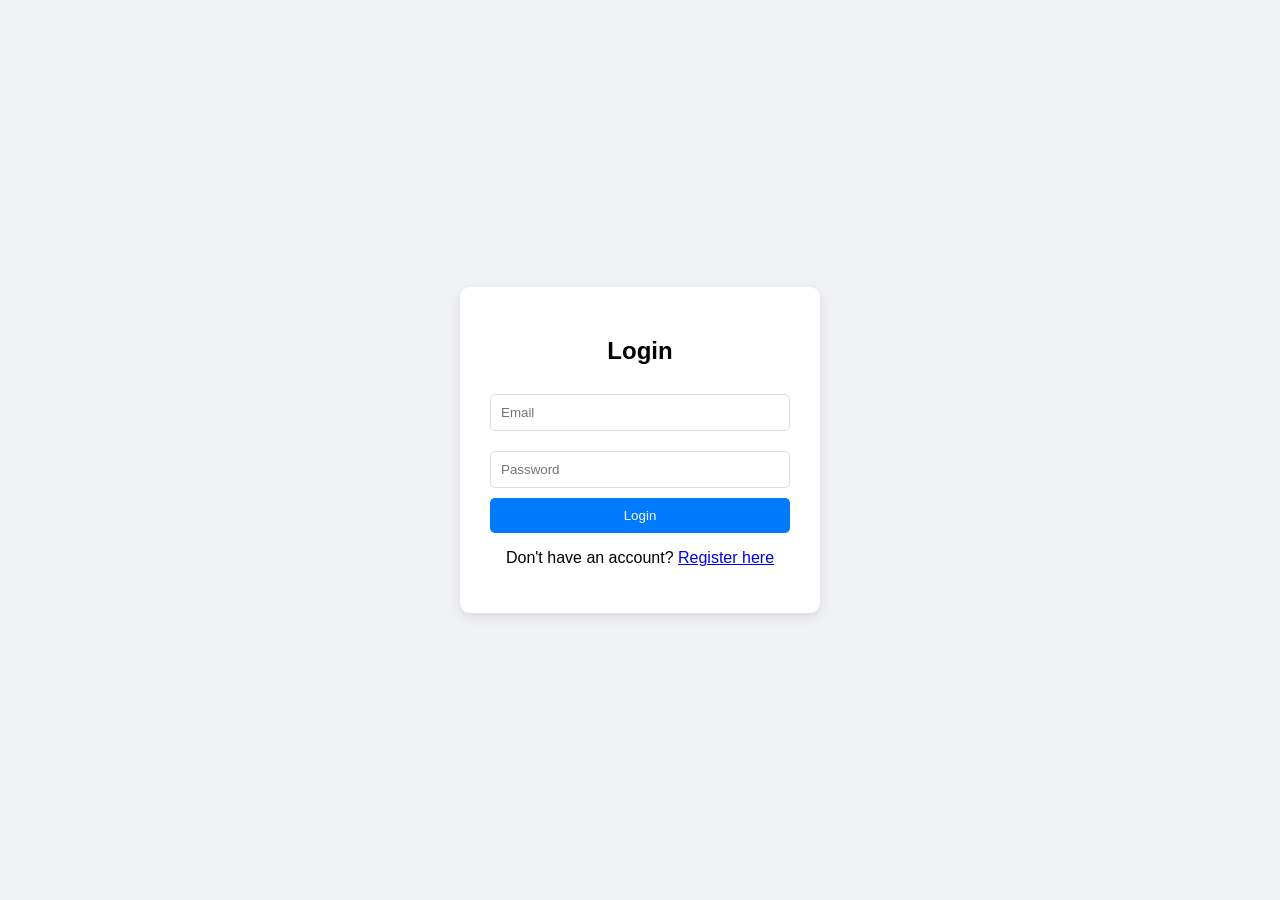
<file: Portfolio/Logport/index.html>
<!DOCTYPE html>
<html lang="en">
<head>
    <meta charset="UTF-8">
    <title>Login</title>
    <link rel="stylesheet" href="style.css">
</head>
<body>
    <div class="form-container">
        <h2>Login</h2>

        <form action="Myportfolio.html" method="get">
            <input type="email" placeholder="Email" required>
            <input type="password" placeholder="Password" required>
            <button type="submit">Login</button>

            <p>Don't have an account?
                <a href="reg.html">Register here</a>
            </p>
        </form>
    </div>
</body>
</html>
</file>
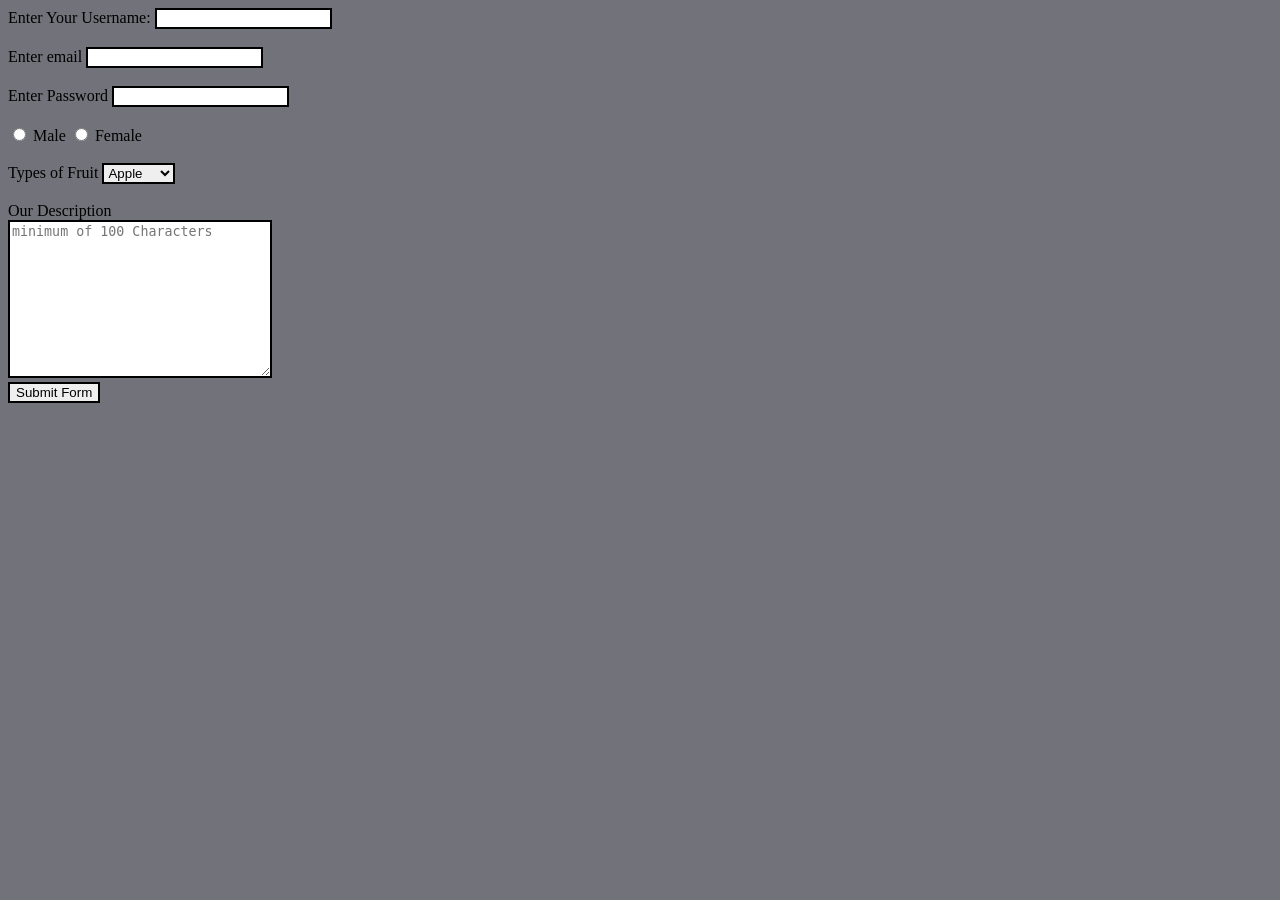
<file: HTML TRIAL/Tables.html>
<!DOCTYPE html>
<html lang="en">
<head>
    <link rel="stylesheet" href="Tablestyle.css">
    <meta charset="UTF-8">
    <meta name="viewport" content="width=device-width, initial-scale=1.0">
    <title>Document</title>
</head>
<body>
    
    <label for="username"> Enter Your Username:</label>
    <input type="" name=""username id="username">
    
    
<br><br>

    <label for="email">Enter email</label>
    <input type="email" name="email" id="email">
    
<br><br>
    <label for="password">Enter Password</label>
    <input type="password" name="password" id="password">
<br><br>

<input type="radio" name="gender" value="Male" id="Male">
<label for="Male">Male</label>
<input type="radio" name="gender" value="female" id="female">
<label for="Female">Female</label>

<br><br>

    <label for="fruit">Types of Fruit</label>
  <select name="fruit" id="fruit">
    <option value="Apple">Apple</option>
    <option value="Banana">Banana</option>
    <option value="Orange">Orrange</option>
  </select>
<br><br>
  <label for="desc">Our Description</label>
<br>
<textarea name="desc" id="desc" cols="30" rows="10"
placeholder="minimum of 100 Characters"></textarea>
<br>
<input type="submit" value="Submit Form">


</body>
</html>
</file>
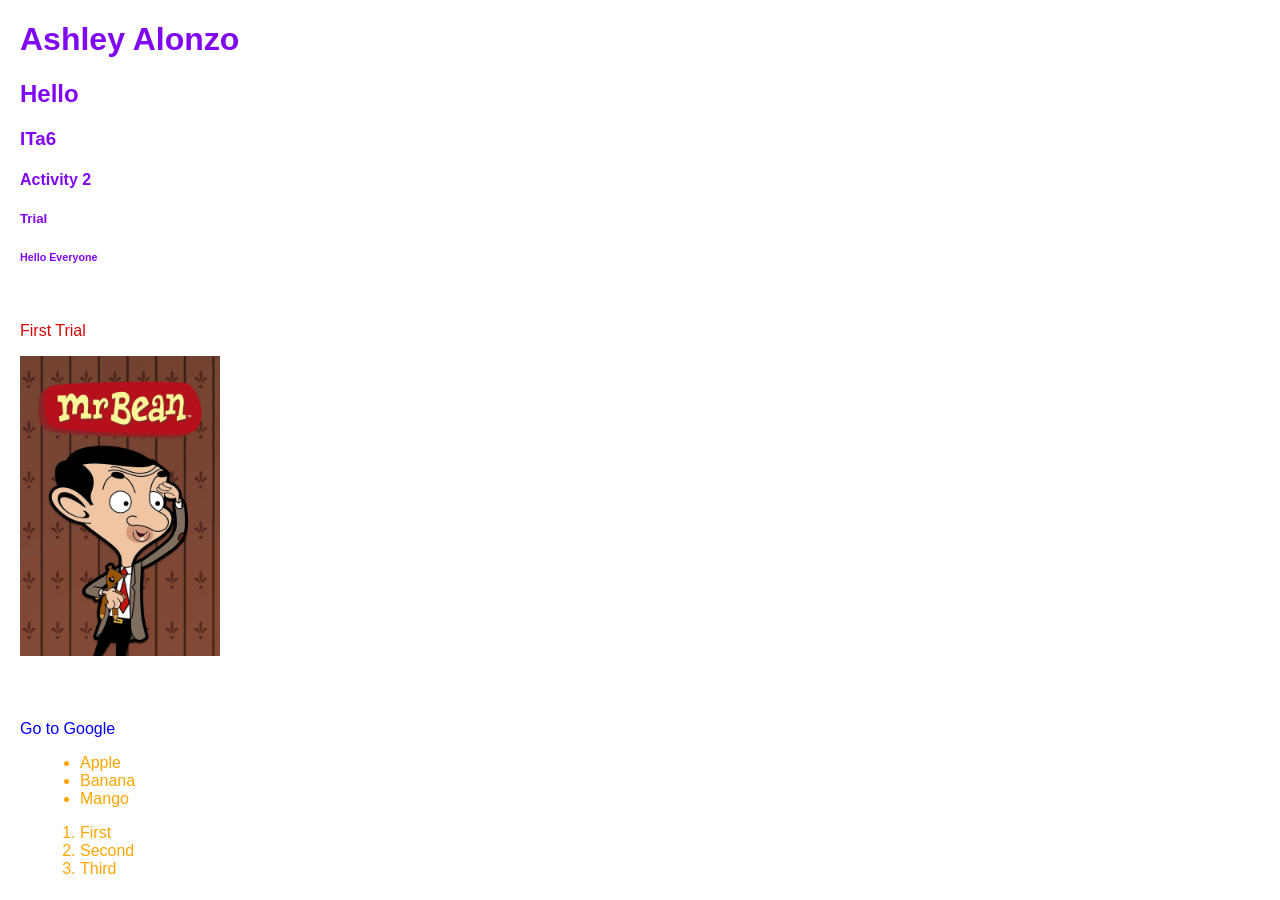
<file: HTML TRIAL/Try.html>
<!DOCTYPE html>
<html lang="en">
<head>
    <link rel="stylesheet" href="Task3.css">
    <meta charset="UTF-8">
    <meta name="viewport" content="width=device-width, initial-scale=1.0">
    <title>Ashley Alonzo</title>
</head>
<body>
    
<h1>Ashley Alonzo</h1>

<h2>Hello</h2>
<h3>ITa6</h3>
<h4>Activity 2</h4>
<h5>Trial</h5>
<h6>Hello Everyone</h6>
<br>
<p>First Trial</p>

<img src="BeanAnimated.webp" alt="Sample Image" width="200">
<br>
<br>
<br>
<a href="https://www.google.com">Go to Google</a>

<ul>
    <li>Apple</li>
    <li>Banana</li>
    <li>Mango</li>
</ul>
<ol>
    <li>First</li>
    <li>Second</li>
    <li>Third</li>
</ol>


</body>
</html>
</file>
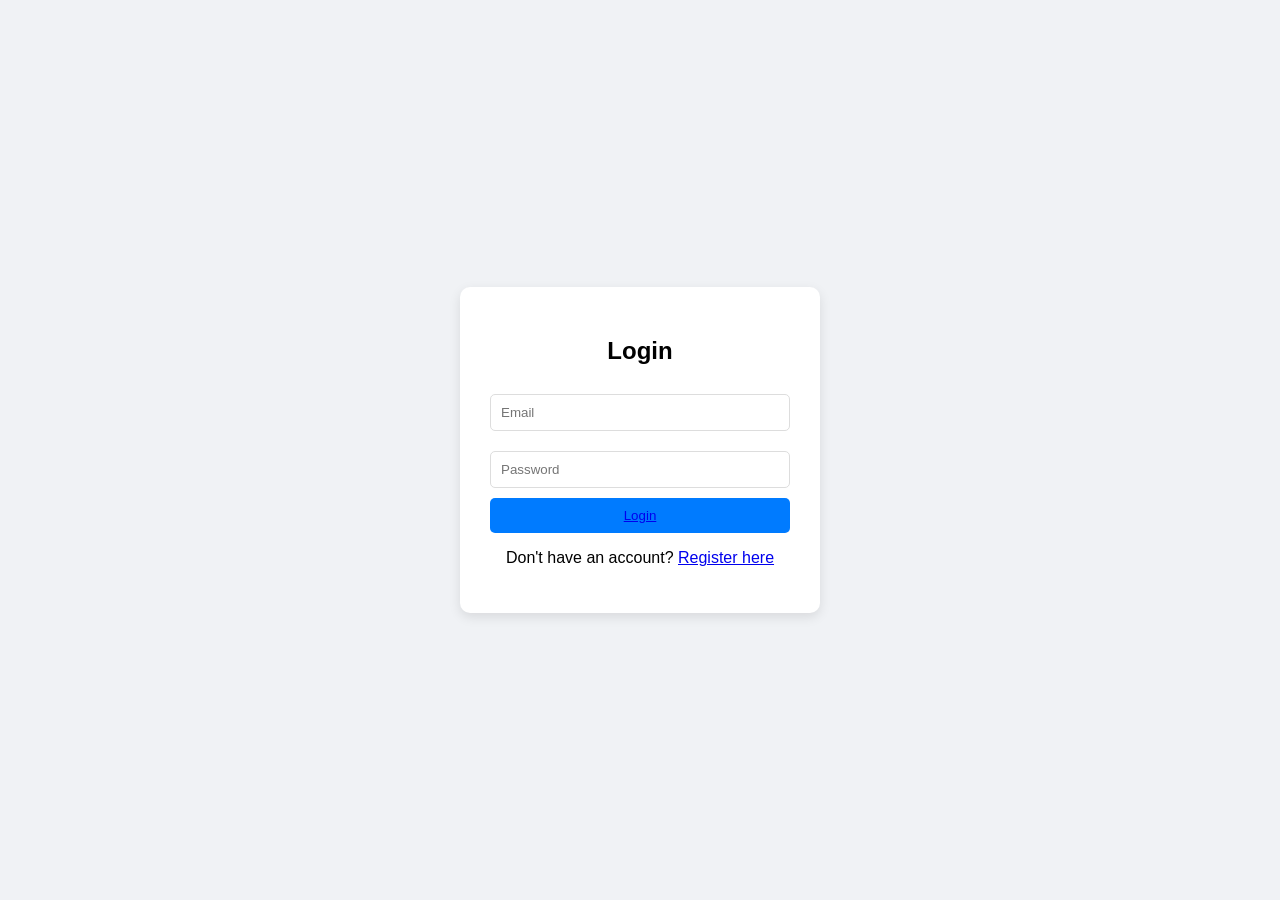
<file: Login/log.html>
<!DOCTYPE html>
<html lang="en">
<head>
    <meta charset="UTF-8">
    <title>Login</title>
    <link rel="stylesheet" href="style.css">
</head>
<body>
    <div class="form-container">
        <h2>Login</h2>
     
        <form>
            <input type="email" placeholder="Email" >
            <input type="password" placeholder="Password" >
            <button type="submit"><a href="myportfolio.html">Login</a></button>
            <p>Don't have an account? <a href="reg.html">Register here</a></p>
        </form>
    </div>
</body>
</html>
</file>
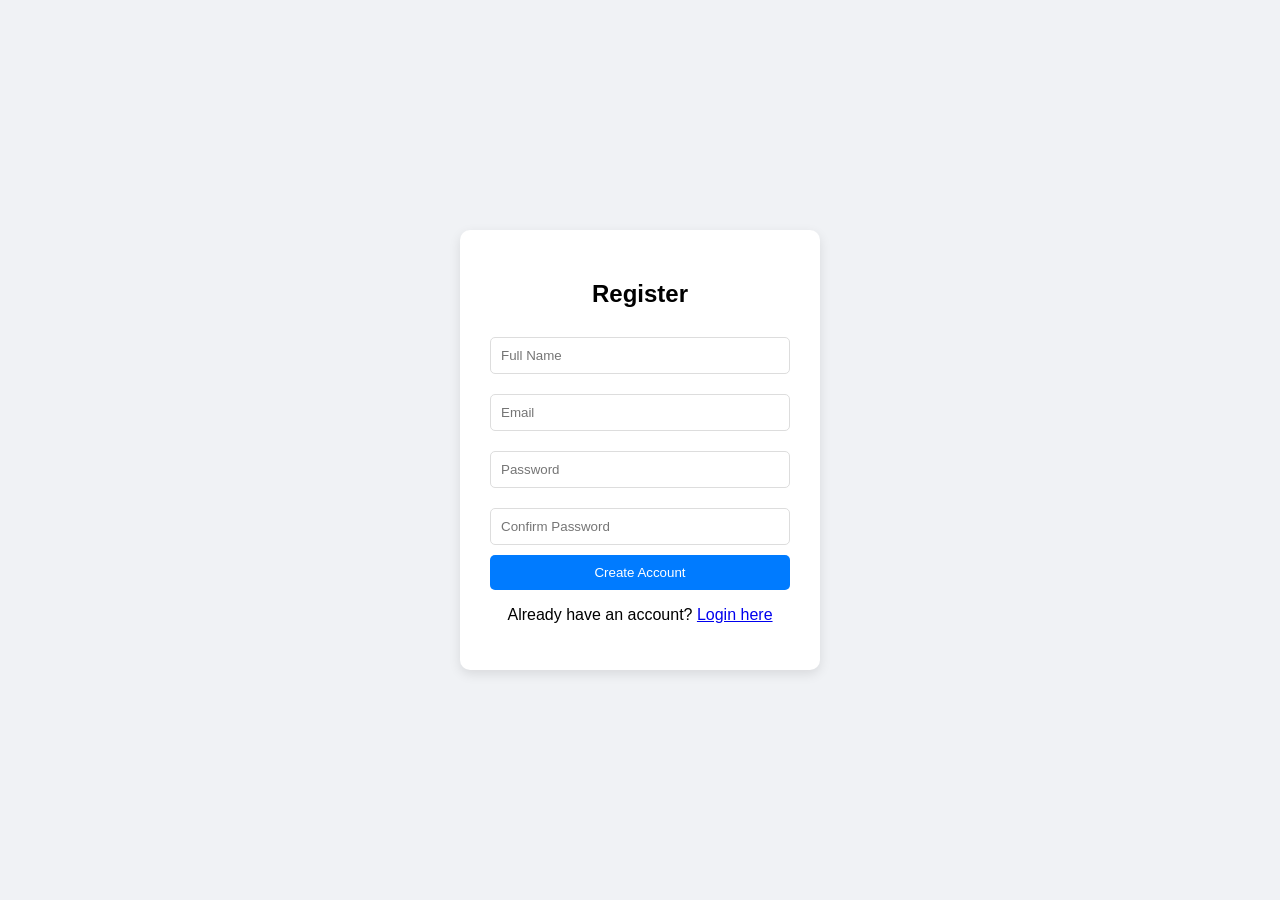
<file: Login/reg.html>
<!DOCTYPE html>
<html lang="en">
<head>
    <meta charset="UTF-8">
    <title>Register</title>
    <link rel="stylesheet" href="style.css">
</head>
<body>
    <div class="form-container">
        <h2>Register</h2>
        <form>
            <input type="text" placeholder="Full Name" >
            <input type="email" placeholder="Email" >
            <input type="password" placeholder="Password" >
            <input type="password" placeholder="Confirm Password" >
            <button type="submit">Create Account</button>
            <p>Already have an account? <a href="log.html">Login here</a></p>
            
        </form>
    </div>
</body>
</html>
</file>
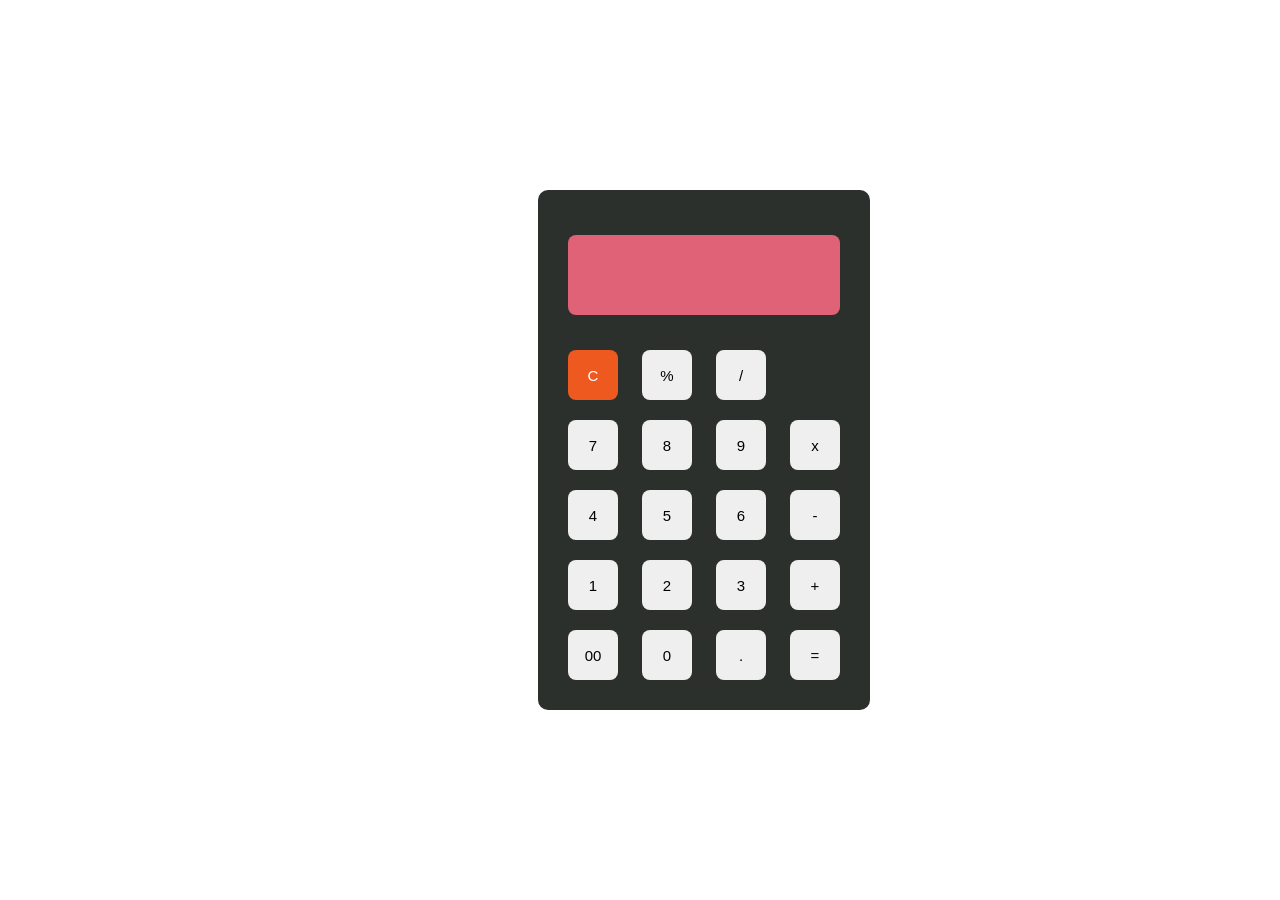
<file: Calculator/Calculator/Cal.html>
<!DOCTYPE html>
<html lang="en">
<head>
   <title>Calculator</title>
   <link rel="stylesheet" href="style.css">
</head>
<body>
   <div id="calc">
      <div id="content">
         <form>
            <div id="output">
               <input type="text" id='res'>
            </div>
            <div class="btn">
               <input type="button" value='C' onclick="Clear()" id="clear">
              
               <input type="button" value='%' onclick="Solve('%')">
               <input type="button" value='/' onclick="Solve('/')">
               <br>
               <input type="button" value='7' onclick="Solve('7')">
               <input type="button" value='8' onclick="Solve('8')">
               <input type="button" value='9' onclick="Solve('9')">
               <input type="button" value='x' onclick="Solve('*')">
               <br>
               <input type="button" value='4' onclick="Solve('4')">
               <input type="button" value='5' onclick="Solve('5')">
               <input type="button" value='6' onclick="Solve('6')">
               <input type="button" value='-' onclick="Solve('-')">
               <br>
               <input type="button" value='1' onclick="Solve('1')">
               <input type="button" value='2' onclick="Solve('2')">
               <input type="button" value='3' onclick="Solve('3')">
               <input type="button" value='+' onclick="Solve('+')">
               <br>
               <input type="button" value='00' onclick="Solve('00')">
               <input type="button" value='0' onclick="Solve('0')">
               <input type="button" value='.' onclick="Solve('.')">
               <input type="button" value='=' onclick="Result()">
            </div>
         </form>
      </div>
   </div>
   <script src='func.js'></script>
</body>
</html>
</file>
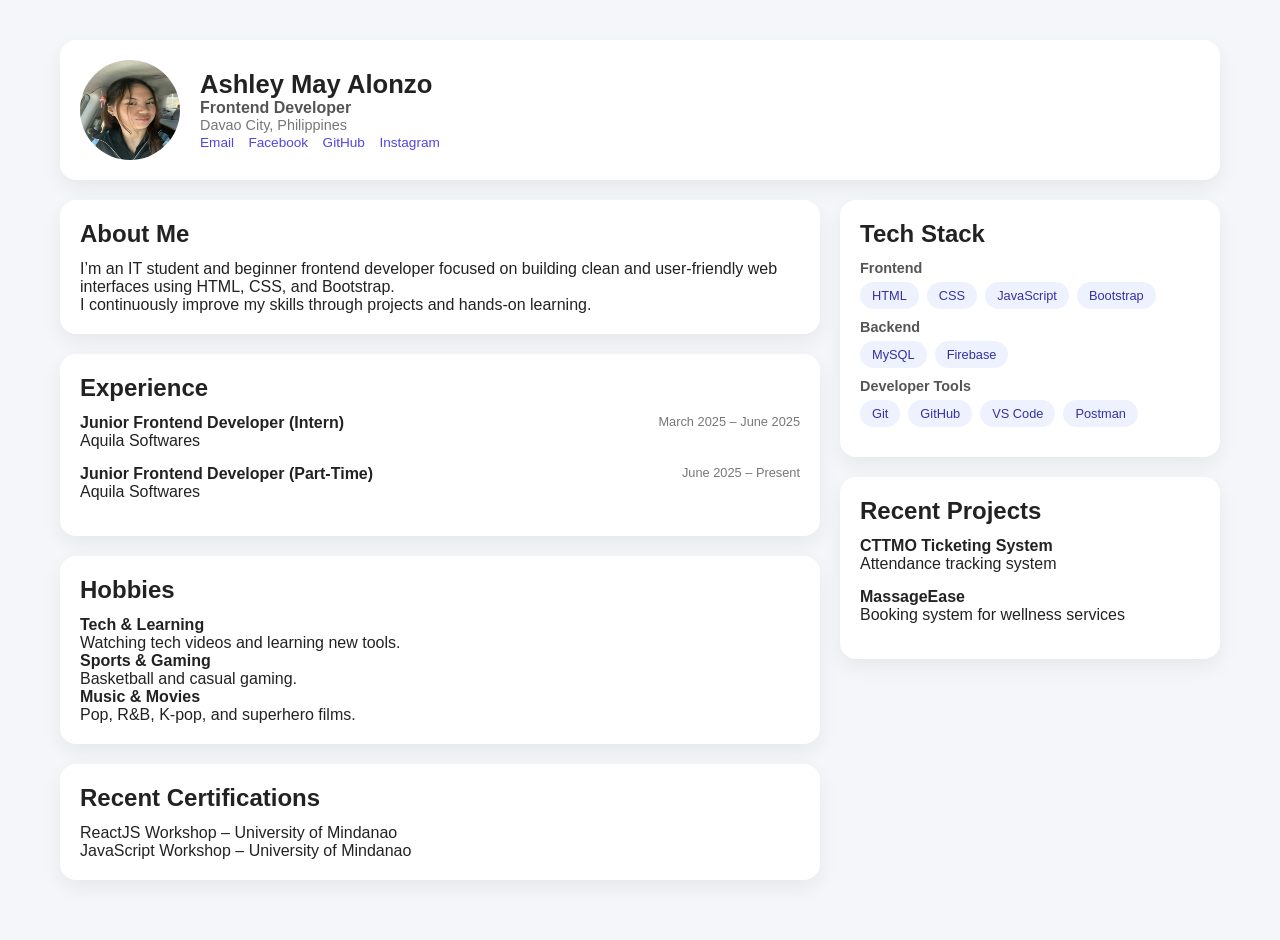
<file: Portfolio/Logport/Myportfolio.html>
<!DOCTYPE html>
<html lang="en">
<head>
    <meta charset="UTF-8">
    <title>Developer Profile</title>
    <meta name="viewport" content="width=device-width, initial-scale=1.0">
    <link rel="stylesheet" href="styleport.css">
</head>
<body>

<div class="page">

    
    <div class="card header-card">
        <img src="Alonzo.jpg" class="avatar">
        <div class="header-info">
            <h1>Ashley May Alonzo</h1>
            <p class="role">Frontend Developer</p>
            <p class="location">Davao City, Philippines</p>

            <div class="links">
                <a href="#">Email</a>
                <a href="#">Facebook</a>
                <a href="#">GitHub</a>
                <a href="#">Instagram</a>
            </div>
        </div>
    </div>

    <div class="grid">

     
        <div class="left">

            <div class="card">
                <h2>About Me</h2>
                <p>
                    I’m an IT student and beginner frontend developer focused on building
                    clean and user-friendly web interfaces using HTML, CSS, and Bootstrap.
                </p>
                <p>
                    I continuously improve my skills through projects and hands-on learning.
                </p>
            </div>

            <div class="card">
                <h2>Experience</h2>

                <div class="item">
                    <strong>Junior Frontend Developer (Intern)</strong>
                    <span>March 2025 – June 2025</span>
                    <p>Aquila Softwares</p>
                </div>

                <div class="item">
                    <strong>Junior Frontend Developer (Part-Time)</strong>
                    <span>June 2025 – Present</span>
                    <p>Aquila Softwares</p>
                </div>
            </div>

            <div class="card">
                <h2>Hobbies</h2>

                <p><strong>Tech & Learning</strong><br>
                Watching tech videos and learning new tools.</p>

                <p><strong>Sports & Gaming</strong><br>
                Basketball and casual gaming.</p>

                <p><strong>Music & Movies</strong><br>
                Pop, R&B, K-pop, and superhero films.</p>
            </div>

            <div class="card">
                <h2>Recent Certifications</h2>
                <p>ReactJS Workshop – University of Mindanao</p>
                <p>JavaScript Workshop – University of Mindanao</p>
            </div>

        </div>

        <div class="right">

            <div class="card">
                <h2>Tech Stack</h2>

                <h4>Frontend</h4>
                <div class="tags">
                    <span>HTML</span>
                    <span>CSS</span>
                    <span>JavaScript</span>
                    <span>Bootstrap</span>
                </div>

                <h4>Backend</h4>
                <div class="tags">
                    <span>MySQL</span>
                    <span>Firebase</span>
                </div>

                <h4>Developer Tools</h4>
                <div class="tags">
                    <span>Git</span>
                    <span>GitHub</span>
                    <span>VS Code</span>
                    <span>Postman</span>
                </div>
            </div>

            <div class="card">
                <h2>Recent Projects</h2>

                <div class="project">
                    <strong>CTTMO Ticketing System</strong>
                   <p>Attendance tracking system</p>
                </div>

                <div class="project">
                    <strong>MassageEase</strong>
                    <p>Booking system for wellness services</p>
                </div>

            </div>

        </div>

    </div>
</div>

</body>
</html>
</file>
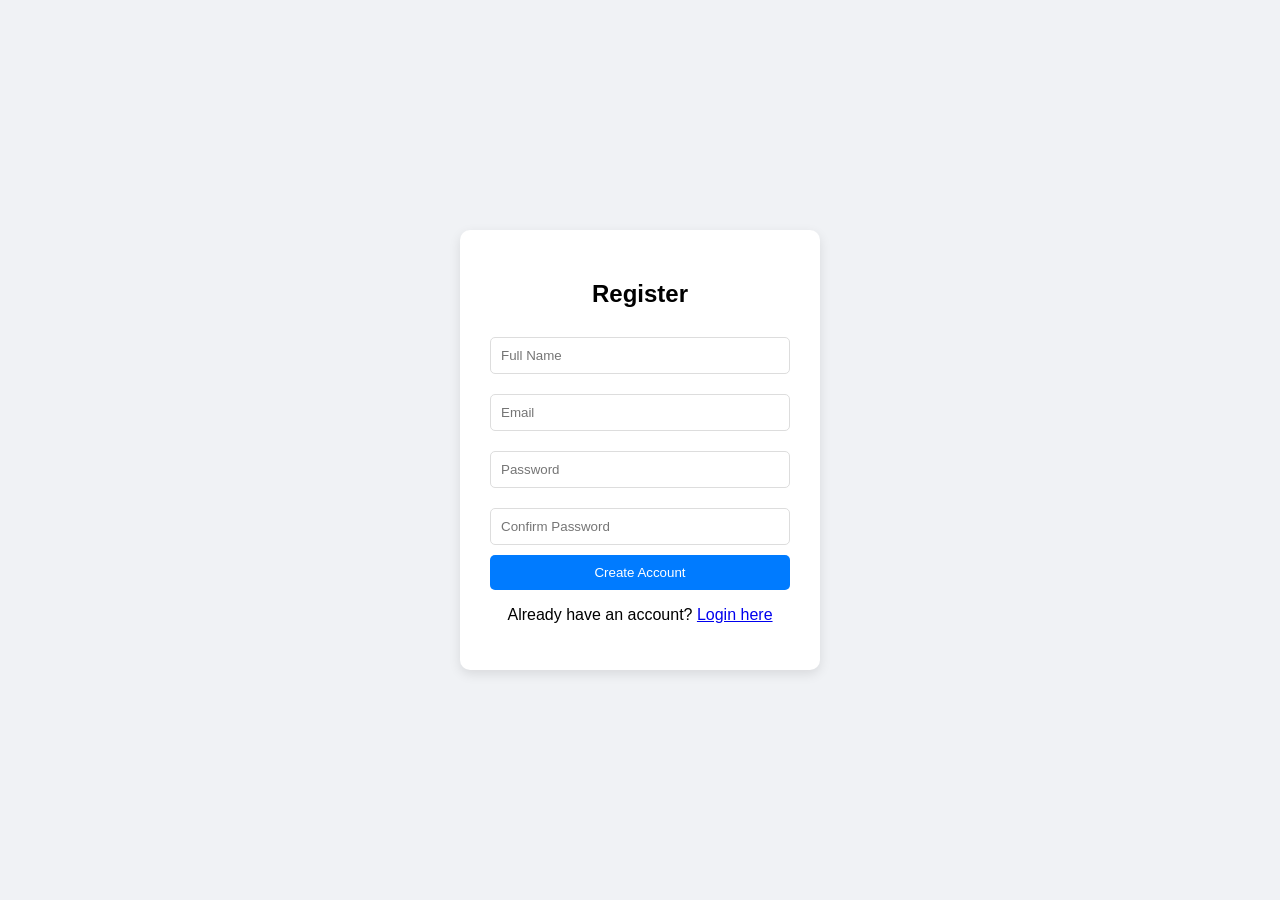
<file: Portfolio/Logport/reg.html>
<!DOCTYPE html>
<html lang="en">
<head>
    <meta charset="UTF-8">
    <title>Register</title>
    <link rel="stylesheet" href="style.css">
</head>
<body>
    <div class="form-container">
        <h2>Register</h2>
        <form>
            <input type="text" placeholder="Full Name" required>
            <input type="email" placeholder="Email" required>
            <input type="password" placeholder="Password" required>
            <input type="password" placeholder="Confirm Password" required>
            <button type="submit">Create Account</button>
            <p>Already have an account? <a href="login.html">Login here</a></p>
        </form>
    </div>
</body>
</html>
</file>
<file: Portfolio/Logport/style.css>
body {
    font-family: 'Segoe UI', sans-serif;
    background-color: #f0f2f5;
    display: flex;
    justify-content: center;
    align-items: center;
    height: 100vh;
    margin: 0;
}
.form-container {
    background: white;
    padding: 30px;
    border-radius: 10px;
    box-shadow: 0 4px 12px rgba(0,0,0,0.1);
    width: 300px;
    text-align: center;
}
input {
    width: 100%;
    padding: 10px;
    margin: 10px 0;
    border: 1px solid #ddd;
    border-radius: 5px;
    box-sizing: border-box; /* Important for padding */
}
button {
    width: 100%;
    padding: 10px;
    background-color: #007bff;
    color: white;
    border: none;
    border-radius: 5px;
    cursor: pointer;
}
button:hover { background-color: #0056b3; }
</file>
<file: HTML TRIAL/Tablestyle.css>
input, select, textarea {
    border: 2px solid black;
}
body {
    background-color: rgb(114, 114, 122);
}
</file>
<file: HTML TRIAL/Task3.css>
body {
    font-family: Arial, sans-serif;
    margin: 20px;
}


h1, h2, h3, h4, h5, h6 {
    color: #8007f1;
}


p {
    color: #d40808;
}


img {
    display: block;
    margin: 10px 0;
}


a {
    color: blue;
    text-decoration: none;
}

a:hover {
    text-decoration: underline;
    color: darkblue;
}


ul, ol {
    margin-left: 20px;
    color: orange;
}
</file>
<file: Login/style.css>
body {
    font-family: 'Segoe UI', sans-serif;
    background-color: #f0f2f5;
    display: flex;
    justify-content: center;
    align-items: center;
    height: 100vh;
    margin: 0;
}
.form-container {
    background: white;
    padding: 30px;
    border-radius: 10px;
    box-shadow: 0 4px 12px rgba(0,0,0,0.1);
    width: 300px;
    text-align: center;
}
input {
    width: 100%;
    padding: 10px;
    margin: 10px 0;
    border: 1px solid #ddd;
    border-radius: 5px;
    box-sizing: border-box; /* Important for padding */
}
button {
    width: 100%;
    padding: 10px;
    background-color: #007bff;
    color: white;
    border: none;
    border-radius: 5px;
    cursor: pointer;
}
button:hover { background-color: #0056b3; }
</file>
<file: Calculator/Calculator/style.css>
.btn{
    color: aqua;
    font-size: medium;
}

* {
    margin: 0;
    padding: 0;
    box-sizing: border-box;
    box-sizing: inherit;
}
#calc {
    width: 110%;
    height: 100vh;
    display: flex;
    justify-content: center;
    align-items: center;
}
#content {
    background: #2c302c;
    padding: 20px;
    border-radius: 10px;

}
#content form input {
    border: 0;
    outline: 0;
    width: 50px;
    height: 50px;
    border-radius: 8px;
    font-size: 15px;
    margin: 10px;
    cursor: pointer;
}
#backspace {
    background-color: rgb(237, 89, 30);
    color: white;
}
#res {
    padding: 15px;
    background-color: rgb(224, 98, 119);
}
#clear {
    background-color: rgb(237, 89, 30);
    color: white;
}
form #output {
    display: flex;
    justify-content: flex-end;
    margin: 15px 0;
}
form #output input {
    text-align: right;
    flex: 1;
    font-size: 25px;
}
</file>
<file: Portfolio/Logport/styleport.css>
* {
    margin: 0;
    padding: 0;
    box-sizing: border-box;
}

body {
    background: #f5f6fa;
    font-family: "Segoe UI", sans-serif;
    color: #222;
}

.page {
    max-width: 1200px;
    margin: 40px auto;
    padding: 0 20px;
}

.card {
    background: #fff;
    border-radius: 16px;
    padding: 20px;
    margin-bottom: 20px;
    box-shadow: 0 8px 20px rgba(0,0,0,0.06);
}

.header-card {
    display: flex;
    align-items: center;
    gap: 20px;
}

.avatar {
    width: 100px;
    height: 100px;
    border-radius: 50%;
}

.header-info h1 {
    font-size: 1.6rem;
}

.role {
    font-weight: 600;
    color: #555;
}

.location {
    font-size: 0.9rem;
    color: #777;
}

.links a {
    margin-right: 10px;
    font-size: 0.85rem;
    text-decoration: none;
    color: #4f46e5;
}

.grid {
    display: grid;
    grid-template-columns: 2fr 1fr;
    gap: 20px;
    margin-top: 20px;
}

.item {
    margin-bottom: 15px;
}

.item span {
    float: right;
    font-size: 0.8rem;
    color: #777;
}

.tags {
    display: flex;
    flex-wrap: wrap;
    gap: 8px;
    margin-bottom: 10px;
}

.tags span {
    background: #eef2ff;
    color: #3730a3;
    padding: 6px 12px;
    border-radius: 999px;
    font-size: 0.8rem;
}

.project {
    margin-bottom: 15px;
}

h2 {
    margin-bottom: 12px;
}

h4 {
    margin: 10px 0 6px;
    font-size: 0.9rem;
    color: #555;
}

@media (max-width: 900px) {
    .grid {
        grid-template-columns: 1fr;
    }
}
</file>
